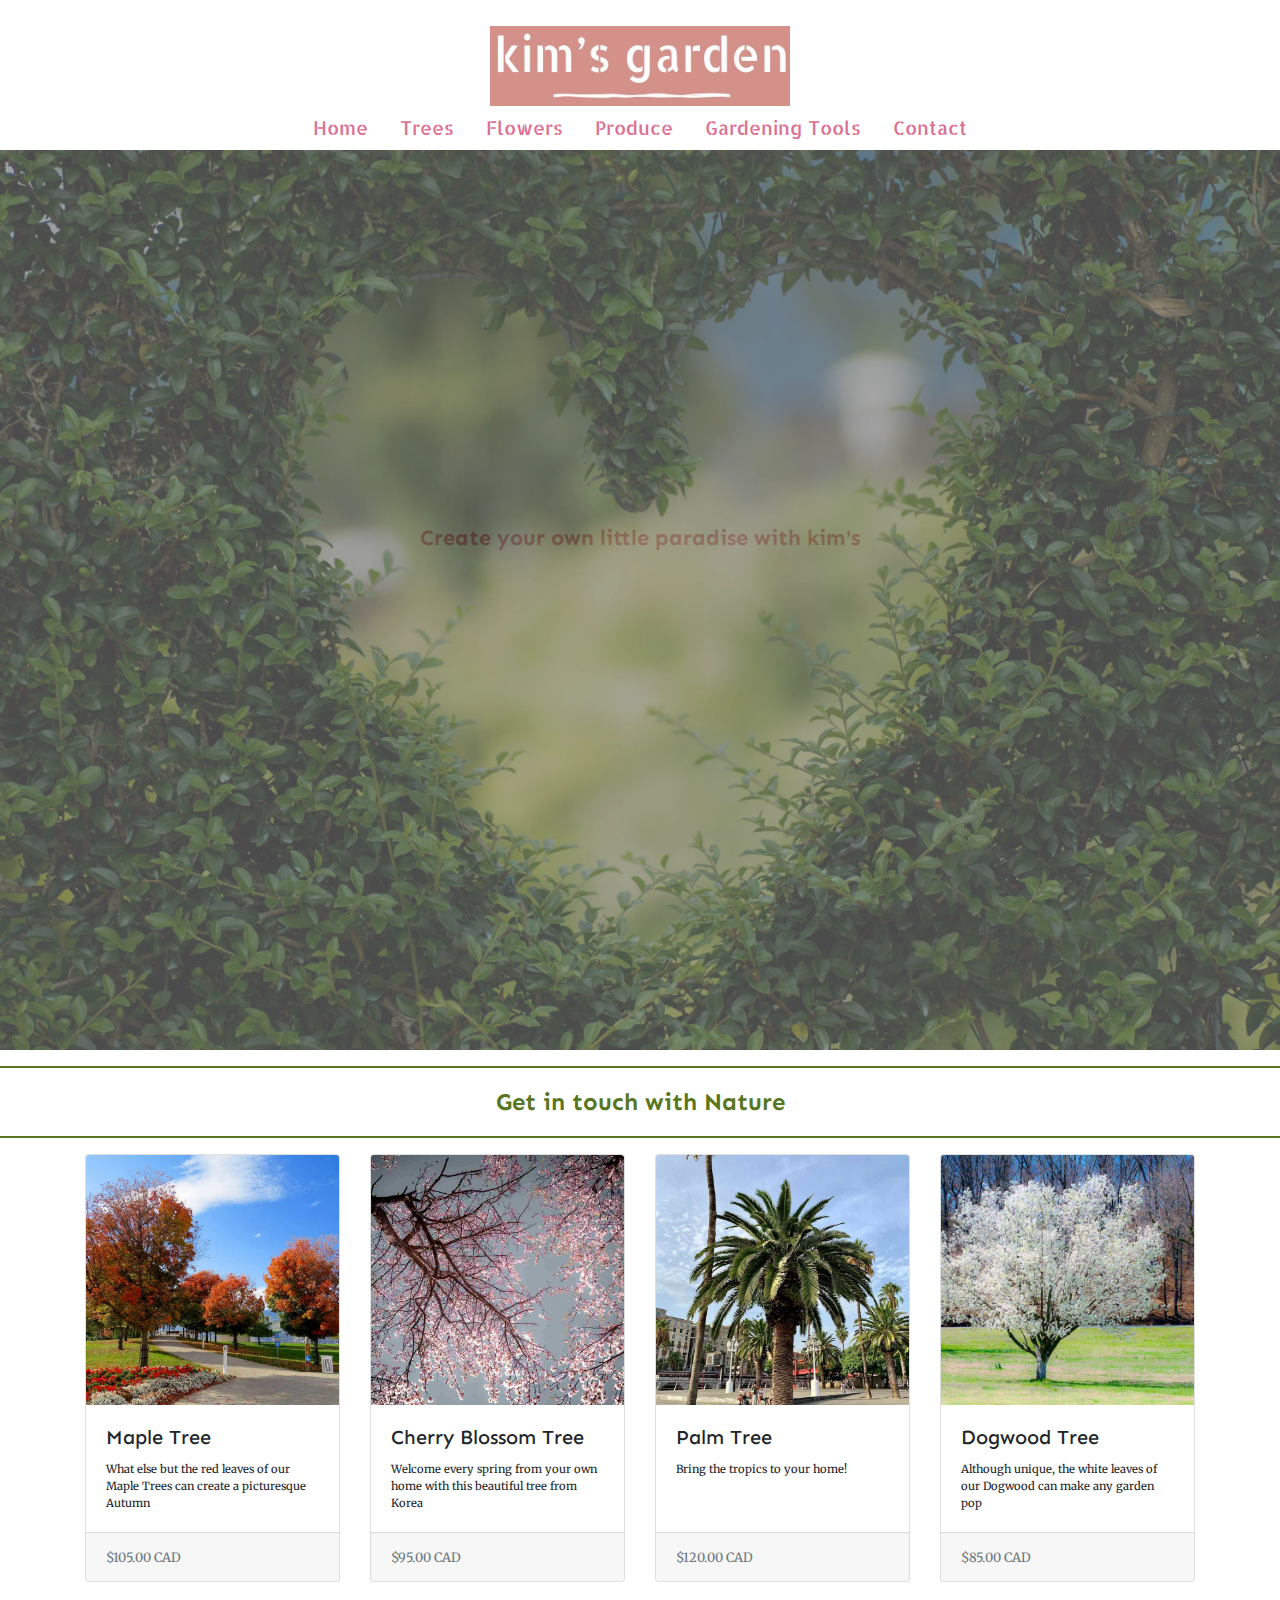
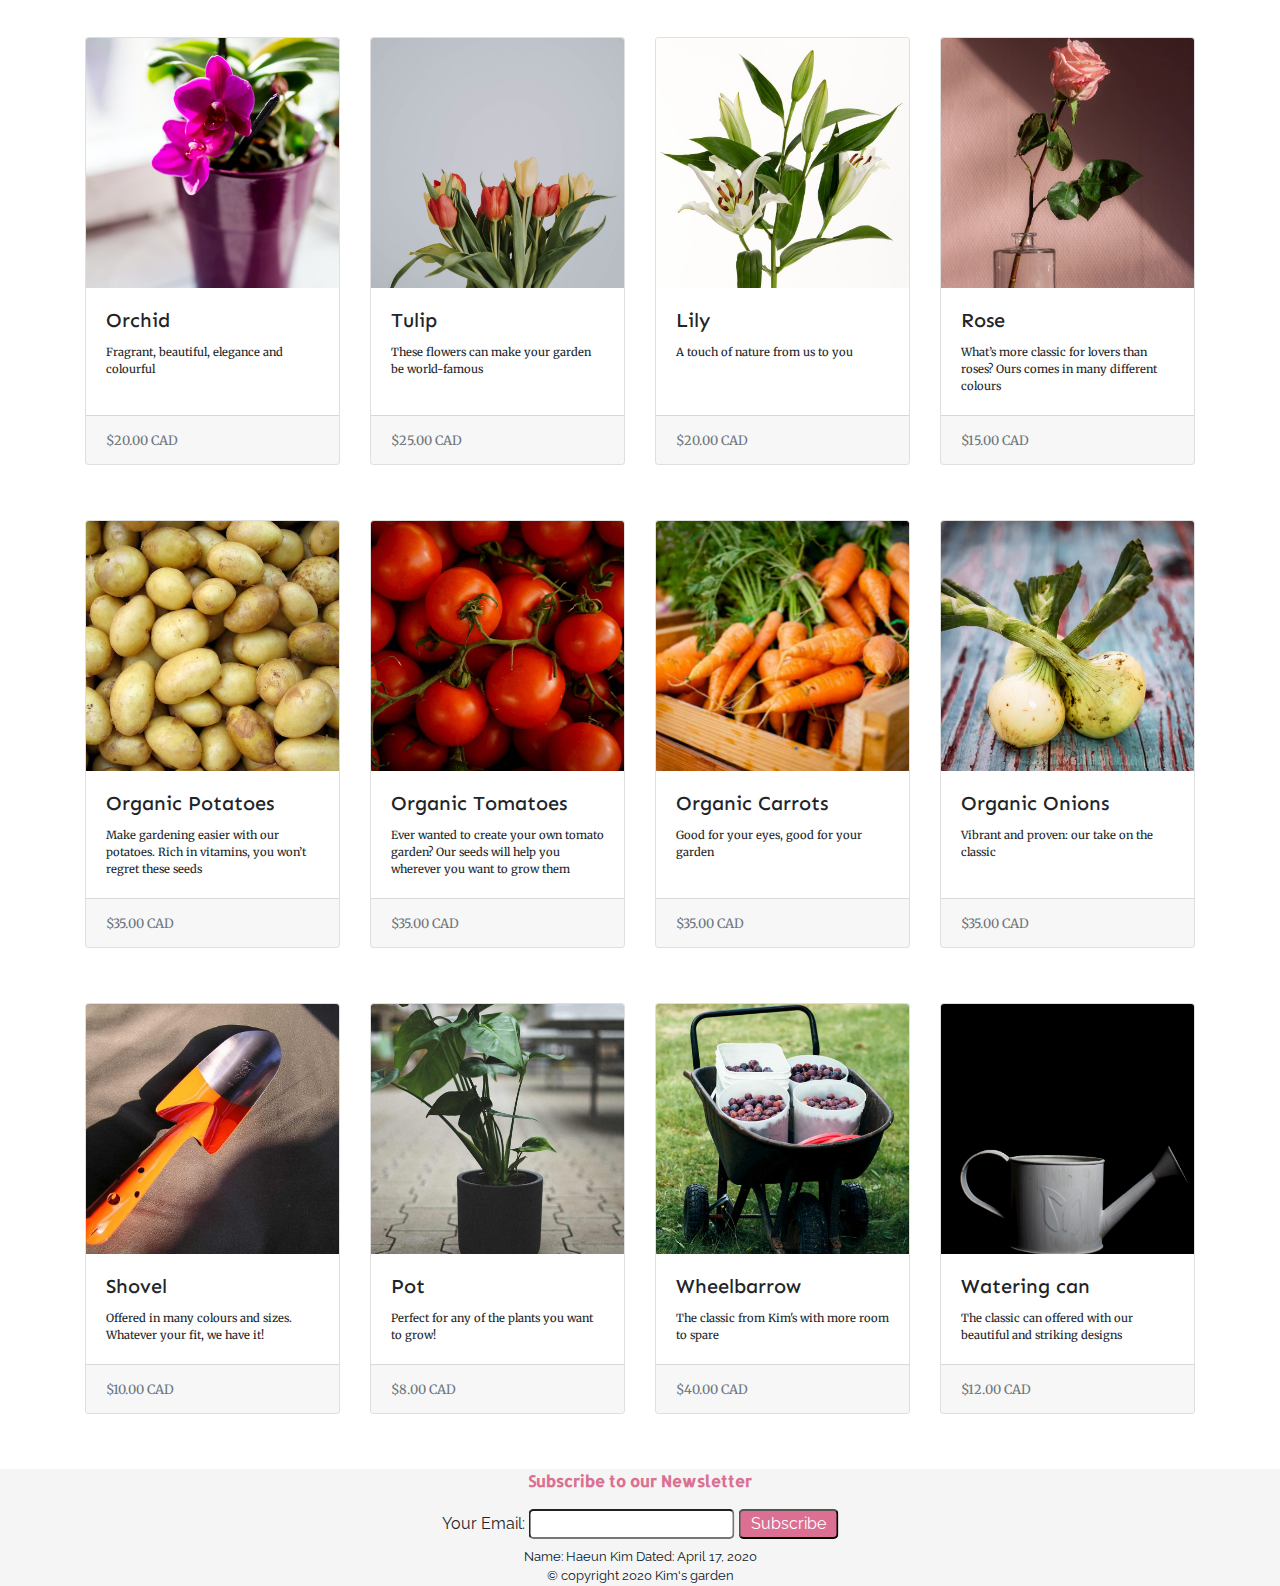
<file: index.html>
<!DOCTYPE html>
<html lang="en">
  <head>
    <meta charset="utf-8" />

    <title>kim's garden</title>
    <!--bootstrap-->
    <meta name="viewport" content="width=device-width, initial-scale=1, shrink-to-fit=no" />
    <link
      rel="stylesheet"
      href="https://stackpath.bootstrapcdn.com/bootstrap/4.4.1/css/bootstrap.min.css"
      integrity="sha384-Vkoo8x4CGsO3+Hhxv8T/Q5PaXtkKtu6ug5TOeNV6gBiFeWPGFN9MuhOf23Q9Ifjh"
      crossorigin="anonymous"
    />
    <!--Google fonts-->
    <link
      href="https://fonts.googleapis.com/css2?family=Allerta+Stencil&display=swap"
      rel="stylesheet"
    />
    <link href="https://fonts.googleapis.com/css2?family=Sen&display=swap" rel="stylesheet" />
    <link
      href="https://fonts.googleapis.com/css2?family=Merriweather&display=swap"
      rel="stylesheet"
    />
    <link href="https://fonts.googleapis.com/css2?family=Raleway&display=swap" rel="stylesheet" />
    <!--Store logo-->
    <link rel="shortcut icon" href="./images/ksg.png" />
    <!--my CSS-->
    <link rel="stylesheet" href="style.css" type="text/css" />
  </head>

  <body>
    <!--Header and Top NavBar-->
    <header>
      <a href="index.html"
        ><img
          src="./images/title.jpg"
          width="300"
          height="80"
          class="mx-auto d-block"
          alt="title-logo"
        />
      </a>

      <ul class="nav justify-content-center">
        <li class="nav-item">
          <a class="nav-link active" href="index.html">Home</a>
        </li>
        <li class="nav-item">
          <a id="tree-link" class="nav-link" href="index.html#tree-link">Trees</a>
        </li>
        <li class="nav-item">
          <a id="flower-link" class="nav-link" href="index.html#flower-link">Flowers</a>
        </li>
        <li class="nav-item">
          <a id="produce-link" class="nav-link" href="index.html#produce-link">Produce</a>
        </li>
        <li class="nav-item">
          <a id="tool-link" class="nav-link" href="index.html#tool-link">Gardening Tools</a>
        </li>
        <li class="nav-item">
          <a class="nav-link" href="contact.html">Contact</a>
        </li>
      </ul>
      <p class="desc">Create your own little paradise with kim's</p>
      <div class="bg"></div>
    </header>

    <hr class="green" />
    <p class="desc-2">Get in touch with Nature</p>
    <hr class="green" />

    <!--Products Layout-->
    <div class="container">
      <!--TREE-->
      <div id="tree-cards" class="garden">
        <div class="card-deck">
          <div class="card">
            <img src="./images/maple.jpg" class="card-img-top" alt="tree" />
            <div class="card-body">
              <h5 class="card-title">Maple Tree</h5>
              <p class="card-text">
                What else but the red leaves of our Maple Trees can create a picturesque Autumn
              </p>
            </div>
            <div class="card-footer">
              <small class="text-muted">$105.00 CAD</small>
            </div>
          </div>
          <div class="card">
            <img src="./images/sakura.jpg" class="card-img-top" alt="tree" />
            <div class="card-body">
              <h5 class="card-title">Cherry Blossom Tree</h5>
              <p class="card-text">
                Welcome every spring from your own home with this beautiful tree from Korea
              </p>
            </div>
            <div class="card-footer">
              <small class="text-muted">$95.00 CAD</small>
            </div>
          </div>

          <div class="card">
            <img src="./images/palm.jpg" class="card-img-top" alt="tree" />
            <div class="card-body">
              <h5 class="card-title">Palm Tree</h5>
              <p class="card-text">
                Bring the tropics to your home!
              </p>
            </div>
            <div class="card-footer">
              <small class="text-muted">$120.00 CAD</small>
            </div>
          </div>

          <div class="card">
            <img src="./images/dogwood.jpg" class="card-img-top" alt="tree" />
            <div class="card-body">
              <h5 class="card-title">Dogwood Tree</h5>
              <p class="card-text">
                Although unique, the white leaves of our Dogwood can make any garden pop
              </p>
            </div>
            <div class="card-footer">
              <small class="text-muted">$85.00 CAD</small>
            </div>
          </div>
        </div>
      </div>

      <!--FLOWER-->
      <div id="flower-cards" class="garden">
        <div class="card-deck">
          <div class="card">
            <img src="./images/orchid.jpg" class="card-img-top" alt="flower" />
            <div class="card-body">
              <h5 class="card-title">Orchid</h5>
              <p class="card-text">
                Fragrant, beautiful, elegance and colourful
              </p>
            </div>
            <div class="card-footer">
              <small class="text-muted">$20.00 CAD</small>
            </div>
          </div>
          <div class="card">
            <img src="./images/tulip.jpg" class="card-img-top" alt="flower" />
            <div class="card-body">
              <h5 class="card-title">Tulip</h5>
              <p class="card-text">
                These flowers can make your garden be world-famous
              </p>
            </div>
            <div class="card-footer">
              <small class="text-muted">$25.00 CAD</small>
            </div>
          </div>
          <div class="card">
            <img src="./images/lily.jpg" class="card-img-top" alt="flower" />
            <div class="card-body">
              <h5 class="card-title">Lily</h5>
              <p class="card-text">
                A touch of nature from us to you
              </p>
            </div>
            <div class="card-footer">
              <small class="text-muted">$20.00 CAD</small>
            </div>
          </div>
          <div class="card">
            <img src="./images/rose.jpg" class="card-img-top" alt="flower" />
            <div class="card-body">
              <h5 class="card-title">Rose</h5>
              <p class="card-text">
                What’s more classic for lovers than roses? Ours comes in many different colours
              </p>
            </div>
            <div class="card-footer">
              <small class="text-muted">$15.00 CAD</small>
            </div>
          </div>
        </div>
      </div>

      <!--PRODUCE-->
      <div id="produce-cards" class="garden">
        <div class="card-deck">
          <div class="card">
            <img src="./images/potato.jpg" class="card-img-top" alt="produce" />
            <div class="card-body">
              <h5 class="card-title">Organic Potatoes</h5>
              <p class="card-text">
                Make gardening easier with our potatoes. Rich in vitamins, you won’t regret these
                seeds
              </p>
            </div>
            <div class="card-footer">
              <small class="text-muted">$35.00 CAD</small>
            </div>
          </div>
          <div class="card">
            <img src="./images/tomato.jpg" class="card-img-top" alt="produce" />
            <div class="card-body">
              <h5 class="card-title">Organic Tomatoes</h5>
              <p class="card-text">
                Ever wanted to create your own tomato garden? Our seeds will help you wherever you
                want to grow them
              </p>
            </div>
            <div class="card-footer">
              <small class="text-muted">$35.00 CAD</small>
            </div>
          </div>
          <div class="card">
            <img src="./images/carrots.jpg" class="card-img-top" alt="produce" />
            <div class="card-body">
              <h5 class="card-title">Organic Carrots</h5>
              <p class="card-text">
                Good for your eyes, good for your garden
              </p>
            </div>
            <div class="card-footer">
              <small class="text-muted">$35.00 CAD</small>
            </div>
          </div>
          <div class="card">
            <img src="./images/onions.jpg" class="card-img-top" alt="produce" />
            <div class="card-body">
              <h5 class="card-title">Organic Onions</h5>
              <p class="card-text">
                Vibrant and proven: our take on the classic
              </p>
            </div>
            <div class="card-footer">
              <small class="text-muted">$35.00 CAD</small>
            </div>
          </div>
        </div>
      </div>

      <!--Gardening Tool-->
      <div id="tool-cards" class="garden">
        <div class="card-deck">
          <div class="card">
            <img src="./images/shovel.jpg" class="card-img-top" alt="tool" />
            <div class="card-body">
              <h5 class="card-title">Shovel</h5>
              <p class="card-text">
                Offered in many colours and sizes. Whatever your fit, we have it!
              </p>
            </div>
            <div class="card-footer">
              <small class="text-muted">$10.00 CAD</small>
            </div>
          </div>
          <div class="card">
            <img src="./images/pot.jpg" class="card-img-top" alt="tool" />
            <div class="card-body">
              <h5 class="card-title">Pot</h5>
              <p class="card-text">
                Perfect for any of the plants you want to grow!
              </p>
            </div>
            <div class="card-footer">
              <small class="text-muted">$8.00 CAD</small>
            </div>
          </div>
          <div class="card">
            <img src="./images/wheelbarrow.jpg" class="card-img-top" alt="tool" />
            <div class="card-body">
              <h5 class="card-title">Wheelbarrow</h5>
              <p class="card-text">
                The classic from Kim's with more room to spare
              </p>
            </div>
            <div class="card-footer">
              <small class="text-muted">$40.00 CAD</small>
            </div>
          </div>
          <div class="card">
            <img src="./images/watering.jpg" class="card-img-top" alt="tool" />
            <div class="card-body">
              <h5 class="card-title">Watering can</h5>
              <p class="card-text">
                The classic can offered with our beautiful and striking designs
              </p>
            </div>
            <div class="card-footer">
              <small class="text-muted">$12.00 CAD</small>
            </div>
          </div>
        </div>
      </div>
    </div>
    <!--Subscribe & Copyright-->
    <footer>
      <form action="https://formspree.io/xqklnojv" method="POST">
        <p class="sub-desc">Subscribe to our Newsletter</p>

        <div class="subscribe">
          <label>
            Your Email:
            <input type="email" name="_replyto" />
          </label>
          <input type="submit" value="Subscribe" />
        </div>
      </form>
      <p class="copyright">
        Name: Haeun Kim Dated: April 17, 2020 <br />
        © copyright 2020 Kim's garden
      </p>
    </footer>
    <!--Bootstrap END-->
    <script
      src="https://code.jquery.com/jquery-3.4.1.slim.min.js"
      integrity="sha384-J6qa4849blE2+poT4WnyKhv5vZF5SrPo0iEjwBvKU7imGFAV0wwj1yYfoRSJoZ+n"
      crossorigin="anonymous"
    ></script>
    <script
      src="https://cdn.jsdelivr.net/npm/popper.js@1.16.0/dist/umd/popper.min.js"
      integrity="sha384-Q6E9RHvbIyZFJoft+2mJbHaEWldlvI9IOYy5n3zV9zzTtmI3UksdQRVvoxMfooAo"
      crossorigin="anonymous"
    ></script>
    <script
      src="https://stackpath.bootstrapcdn.com/bootstrap/4.4.1/js/bootstrap.min.js"
      integrity="sha384-wfSDF2E50Y2D1uUdj0O3uMBJnjuUD4Ih7YwaYd1iqfktj0Uod8GCExl3Og8ifwB6"
      crossorigin="anonymous"
    ></script>
    <script src="script.js"></script>
  </body>
</html>

<!--
      Part 1: Main Store Page

      Requirements:

      1. Header across the top must include your store's name, a logo,
      and use a different background colour, web font, etc.  You must also include
      a link to your contact.html page.  Your header should include info about
      what the store is, what it sells, etc.  Use some images to try and draw
      the user in.  NOTE: place all your site's images in the `src/images/` directory.

      2. Below the header, a multi-column layout of items you can purchase in the
      store.  You must have at least 10 items in your store, and at least 2
      categories of items. For example, if you are selling clothing, you might
      have categories for Men, Women, and Children, and each category would have
      its own set of items.  Each item should include:
      
        - a picture
        - the item's name/title
        - a more complete description of the item
        - a category (i.e., each item must belong to a category)
        - a price.
      
      Each item should be its own "card" (i.e., some kind of box around each item
      separating one from the next, with suitable whitespace between).

      3. A sidebar (left or right, depending on your design) of the item layout
      section, showing the different categories of items in your store.  If a
      user clicks on one of the categories, use CSS and JavaScript to hide all
      other items in the store (i.e., only show items for the chosen category).
      Make sure you include a way to return to seeing all categories, and make it
      obvious to the user that they are only seeing a partial list of items when
      you filter by category (i.e., use CSS and HTML to change things somehow).

      4. Below the items, a footer with the name of the store, any relevant links you
      need to give users, as well as a small HTML form for entering an Email
      address and clicking a "Subscribe" button to subscribe to the store's
      newsletter. Use https://formspree.io/ to automatically submit the form to
      your email address (i.e., when a user fills out their email address and
      clicks submit, *you* should get that information sent to your email
      address via formspree.io).  Make sure you setup your account on
      https://formspree.io/.

      5. Use two different Web Fonts for your store.  The titles should be different
      from any regular text.  Use a free font service like https://fonts.google.com/
      or any other that you choose.  You can also experiment with different font
      sizes and colours to draw attention toward or away from various parts of
      your design.

      6. Pick a colour theme using a tool like https://colorhunt.co/ with at least
      3 colours (primary, secondary, accent), and use them throughout your site
      for backgrounds, borders, fonts. Your store page needs to look attractive
      and marks will be given for good a good looking site.  No one will buy from
      a store that looks like its owners aren't professional or don't care about
      details.  Also make sure that the colour contrast in your site is suitable
      for everyone to read.

      7. Use modern CSS to help you achieve your layout.  For example, Flexbox
      and CSS Grid can help you create professional looking layouts.  Here
      are some guides to get you started:

       - https://developer.mozilla.org/en-US/docs/Web/CSS/CSS_Flexible_Box_Layout/Basic_Concepts_of_Flexbox
       - https://developer.mozilla.org/en-US/docs/Web/CSS/CSS_Grid_Layout/Basic_Concepts_of_Grid_Layout
       
      You are also welcome to use existing CSS libraries to help you with your layout,
      but you must also include your own styles (i.e., you can't use a library
      for everything in your design).

      8. Make sure you don't use copyrighted materials from other sites.  If you use
      icons, fonts, images, etc., make sure you are legally permitted to reuse them,
      and include references to indicate where you got them. Some resources to consider:

        - https://unsplash.com/ for images
        - https://fontawesome.com/ for icons
        - https://gallery.manypixels.co/ or https://undraw.co/illustrations for illustrations (SVG)

      9. Make sure you reduce the download size of images you include in your
      store.  Users don't want to download 10s or 100s of megabytes of data, especially
      on mobile.  You can use an online tool like https://squoosh.app/ to help you
      reduce images.  You will lose marks if your images aren't optimized for the web.
       

      10. Make sure you have no JavaScript or other errors in your Dev Tools Console.
      Run your site, and test all aspects of it with the Console open, and fix
      any issues you encounter.

      11. Make sure your forms all work as they should, testing them yourself,
      and also have someone else test it for you.  The easiest way to find bugs
      in software is to let someone who didn't build it try to use it!
      
    -->
</file>
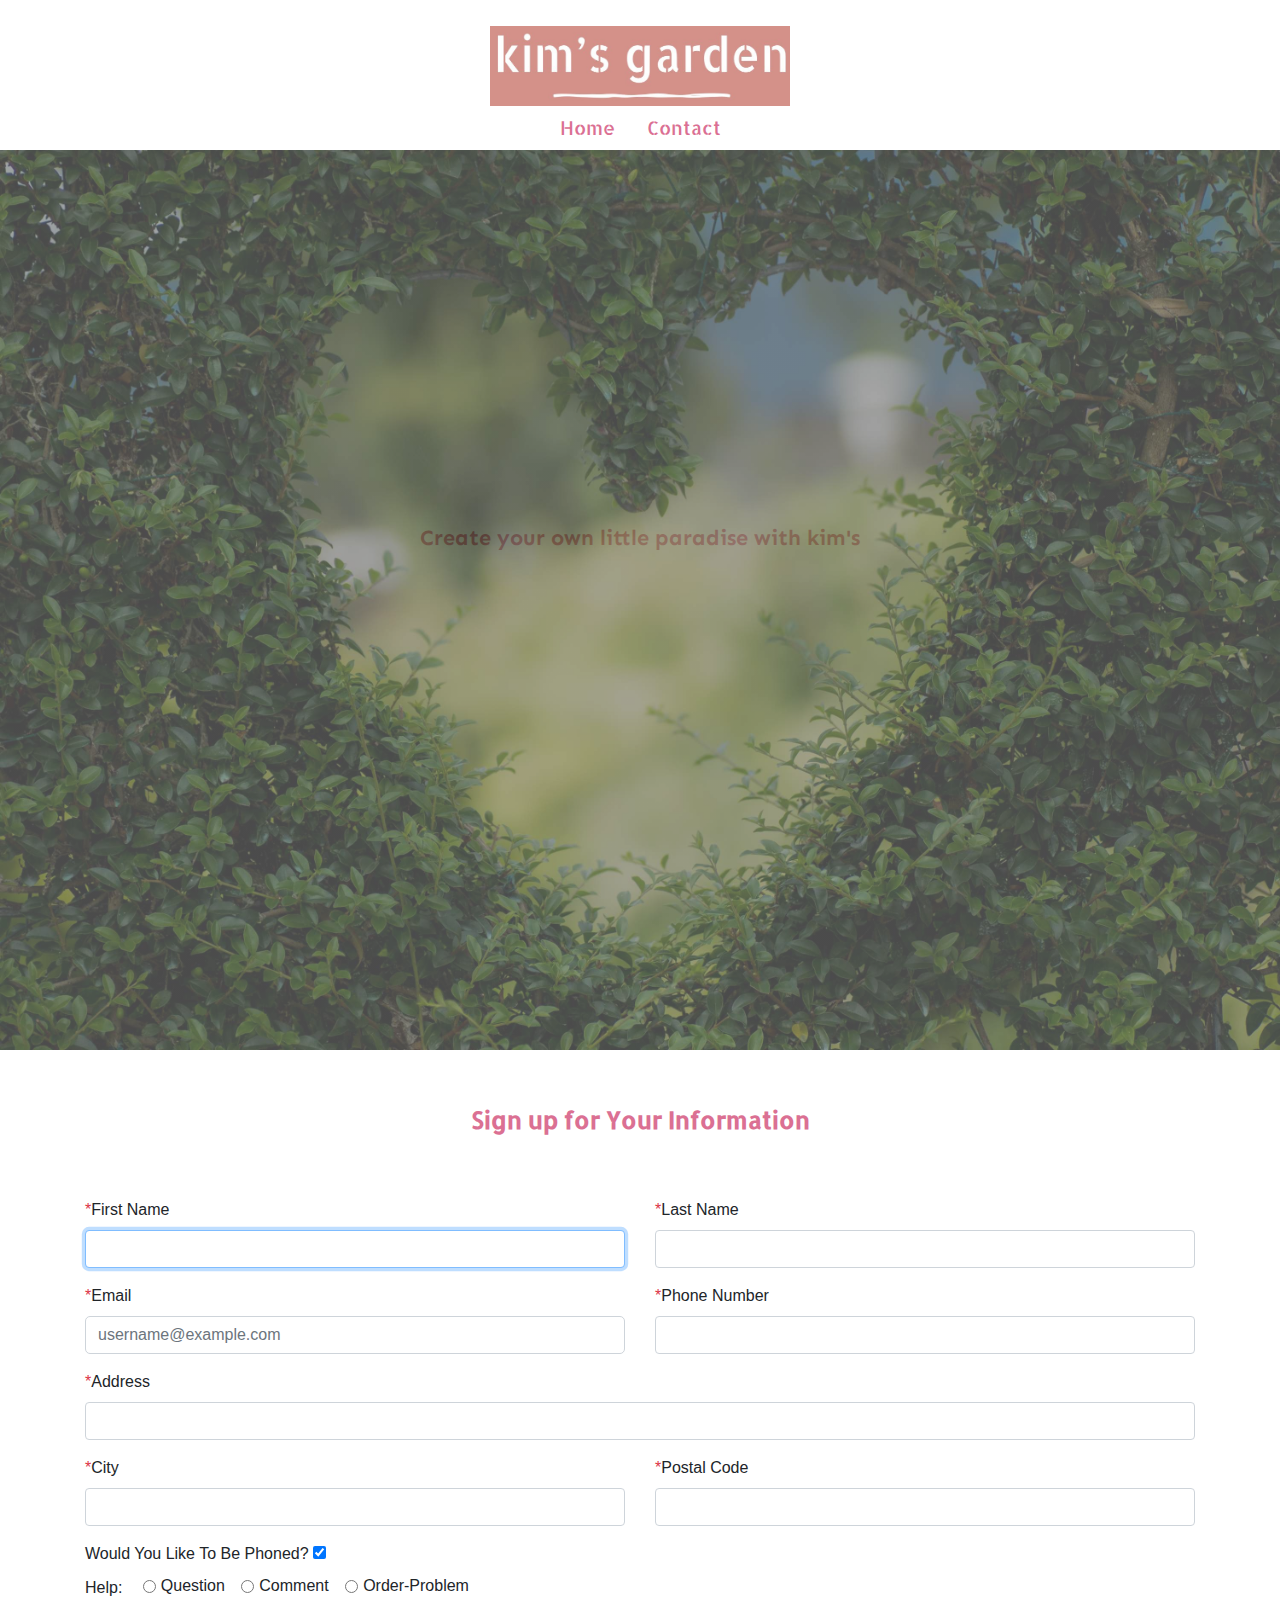
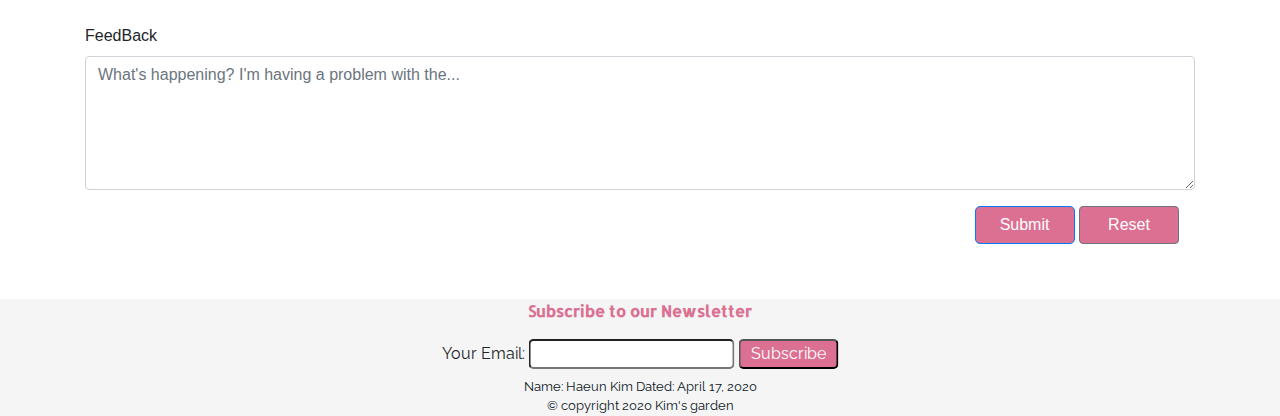
<file: contact.html>
<!DOCTYPE html>
<html lang="en">
  <head>
    <meta charset="utf-8" />
    <meta name="viewport" content="width=device-width, initial-scale=1, shrink-to-fit=no" />
    <title>kim's garden - Contact</title>
    <!--Store logo-->
    <link rel="shortcut icon" href="images/ksg.png" />
    <!--bootstrap start-->
    <link
      rel="stylesheet"
      href="https://stackpath.bootstrapcdn.com/bootstrap/4.4.1/css/bootstrap.min.css"
      integrity="sha384-Vkoo8x4CGsO3+Hhxv8T/Q5PaXtkKtu6ug5TOeNV6gBiFeWPGFN9MuhOf23Q9Ifjh"
      crossorigin="anonymous"
    />
    <!--Three google fonts-->
    <link
      href="https://fonts.googleapis.com/css2?family=Allerta+Stencil&display=swap"
      rel="stylesheet"
    />
    <link
      href="https://fonts.googleapis.com/css2?family=Sen:wght@700&display=swap"
      rel="stylesheet"
    />
    <link href="https://fonts.googleapis.com/css2?family=Raleway&display=swap" rel="stylesheet" />
    <!--custom CSS-->
    <link rel="stylesheet" href="style.css" type="text/css" />
  </head>

  <body>
    <!--Header and Top NavBar-->
    <header>
      <a href="index.html"
        ><img
          src="./images/title.jpg"
          width="300"
          height="80"
          class="mx-auto d-block"
          alt="title-logo"
      /></a>

      <ul class="nav justify-content-center">
        <li class="nav-item">
          <a class="nav-link active" href="index.html">Home</a>
        </li>
        <li class="nav-item">
          <a class="nav-link" href="contact.html">Contact</a>
        </li>
      </ul>
      <p class="desc">Create your own little paradise with kim's</p>
      <div class="bg"></div>
    </header>

    <!--Form-->
    <div class="container">
      <h2>Sign up for Your Information</h2>

      <form id="signup-form" action="https://httpbin.org/post" method="post" class="contact">
        <div class="row">
          <div class="form-group col">
            <label for="firstName"> <span class="text-danger">*</span>First Name</label>
            <input
              class="form-control"
              id="firstName"
              name="firstName"
              autocomplete="given-name"
              type="text"
              autofocus
              tabindex="1"
              required
            />
          </div>
          <div class="form-group col">
            <label for="lastName"> <span class="text-danger">*</span>Last Name</label>
            <input
              class="form-control"
              id="lastName"
              name="lastName"
              autocomplete="family-name"
              type="text"
              tabindex="2"
              required
            />
          </div>
        </div>

        <div class="row">
          <div class="form-group col">
            <label for="email"><span class="text-danger">*</span>Email</label>
            <input
              id="email"
              class="form-control"
              name="email"
              autocomplete="email"
              type="email"
              placeholder="username@example.com"
              tabindex="3"
              required
            />
          </div>
          <div class="form-group col">
            <label for="phone"><span class="text-danger">*</span>Phone Number</label>
            <input
              id="phone"
              class="form-control"
              name="phone"
              autocomplete="tel"
              type="tel"
              title=" Please enter the Canadian number"
              tabindex="4"
              maxlength="20"
              required
            />
          </div>
        </div>

        <div class="row">
          <div class="form-group col">
            <label for="address"> <span class="text-danger">*</span>Address</label>
            <input
              id="address"
              class="form-control"
              name="address"
              type="text"
              tabindex="5"
              required
            />
          </div>
        </div>

        <div class="row">
          <div class="form-group col">
            <label for="city"> <span class="text-danger">*</span>City</label>
            <input
              id="city"
              class="form-control"
              name="city"
              autocomplete="address-level2"
              type="text"
              tabindex="6"
              list="cities"
              required
            />
            <datalist id="cities">
              <option value="Toronto"> </option>
              <option value="Vancouver"> </option>
              <option value="Montreal"> </option>
              <option value="Calgary"> </option>
              <option value="Ottawa"> </option>
            </datalist>
          </div>

          <div class="form-group col">
            <label for="postal-code"> <span class="text-danger">*</span>Postal Code</label>
            <input
              id="postal-code"
              class="form-control"
              name="postal-code"
              autocomplete="postal-code"
              type="text"
              tabindex="9"
              title=" Please enter the valid Canada Zip Code"
              maxlength="8"
              pattern="^[A-Za-z]\d[A-Za-z][ -]?\d[A-Za-z]\d$"
              required
            />
          </div>
        </div>

        <label for="check">Would You Like To Be Phoned?</label>
        <input id="check" type="checkbox" tabindex="8" checked="" />

        <div class="row">
          <div class="form-group col">
            <label class="mr-3"> Help:</label>
            <div class="form-check form-check-inline">
              <input
                class="form-check-input"
                type="radio"
                name="help"
                id="help-question"
                value="question"
                tabindex="11"
                onclick="orderProblem()"
              />
              <label class="form-check-label" for="help-question">Question</label>
            </div>
            <div class="form-check form-check-inline">
              <input
                class="form-check-input"
                type="radio"
                name="help"
                id="help-comment"
                value="comment"
                tabindex="12"
                onclick="orderProblem()"
              />
              <label class="form-check-label" for="help-question">Comment</label>
            </div>
            <div class="form-check form-check-inline">
              <input
                class="form-check-input"
                type="radio"
                name="help"
                id="help-problem"
                value="orderProblem"
                tabindex="13"
                onclick="orderProblem()"
              />
              <label class="form-check-label" for="help-question">Order-Problem</label>

              <div class="form-check form-check-inline" id="orderNumber" style="display: none">
                <p style="margin-left:10%;">Enter the order number</p>
                <input
                  type="text"
                  id="order-box"
                  style="margin-left:10%; border: 3px solid lightgray"
                />
              </div>
            </div>
          </div>
        </div>

        <div class="row">
          <div class="form-group col">
            <label for="description">FeedBack</label>
            <textarea
              id="description"
              class="form-control"
              name="description"
              rows="5"
              tabindex="14"
              placeholder="What's happening? I'm having a problem with the... "
            ></textarea>
          </div>
        </div>

        <div class="buttons">
          <input class="btn btn-primary" type="submit" name="submit" value="Submit" tabindex="15" />
          <input
            class="btn btn-secondary mr-3"
            type="reset"
            name="reset"
            value="Reset"
            tabindex="16"
          />
        </div>

        <input id="prodId" name="prodId" type="hidden" value="Haeun Kim" />
      </form>
    </div>

    <footer class="foot">
      <form action="https://formspree.io/xqklnojv" method="POST">
        <p class="sub-desc">Subscribe to our Newsletter</p>

        <div class="subscribe">
          <label>
            Your Email:
            <input type="email" name="_replyto" />
          </label>
          <input type="submit" value="Subscribe" />
        </div>
      </form>
      <p class="copyright">
        Name: Haeun Kim Dated: April 17, 2020 <br />
        © copyright 2020 Kim's garden
      </p>
    </footer>
    <!--bootstrap END-->
    <script
      src="https://code.jquery.com/jquery-3.4.1.slim.min.js"
      integrity="sha384-J6qa4849blE2+poT4WnyKhv5vZF5SrPo0iEjwBvKU7imGFAV0wwj1yYfoRSJoZ+n"
      crossorigin="anonymous"
    ></script>
    <script
      src="https://cdn.jsdelivr.net/npm/popper.js@1.16.0/dist/umd/popper.min.js"
      integrity="sha384-Q6E9RHvbIyZFJoft+2mJbHaEWldlvI9IOYy5n3zV9zzTtmI3UksdQRVvoxMfooAo"
      crossorigin="anonymous"
    ></script>
    <script
      src="https://stackpath.bootstrapcdn.com/bootstrap/4.4.1/js/bootstrap.min.js"
      integrity="sha384-wfSDF2E50Y2D1uUdj0O3uMBJnjuUD4Ih7YwaYd1iqfktj0Uod8GCExl3Og8ifwB6"
      crossorigin="anonymous"
    ></script>
    <!--JS-->
    <script src="contact.js"></script>
  </body>
</html>

<!--    

    Part 2: Contact Us Page

    Requirements:

    1. Use the same header/footer, colours, fonts, etc. as your index.html page.
    It should be obvious to the user they they are still on the same site, and that
    contact.html is part of your store.

    2. Include an HTML Form for the user to fill out his or her information along
    with their message to you. Your form should including the following, and all
    fields should be mandatory unless otherwise noted, and use the most appropriate <input> type:
    
        - First Name
        - Last Name
        - Email Address
        - Address
        - City (use a <datalist> for autocomplete of common Canadian cities)
        - Phone Number (must be a valid Canadian Phone Number, use regex)
        - Postal Code (must be a valid Canadian Postal Code, use regex)
        - Checkbox Option to be phoned ("Would you like to be phoned?")
        - Radio Options to specify what this is about: one of "Question",
          "Comment", or "Order Problem". If the user selects "Order Problem",
          dynamically reveal another input box to enter the order number. In the
          case of "Comment" or "Question" hide this input box.
        - A large area to enter the message that they want to send
        - A hidden input field with your name

    3. The form should submit to https://httpbin.org/post using the POST method,
    and only allow the user to submit when all data has been entered and there
    aren't any validation errors.  The data posted to httpbin.org should include
    all data defined in the form above (e.g., visible and hidden fields).

  -->
</file>
<file: style.css>
/* * Add any CSS you need to this file. */
html,
body {
  height: 100%;
  max-height: 100%;
  margin: 0;
}

/* header and header backgrund */

header {
 
  position: relative;
}
header img {
  margin-top: 2%;
}

.bg {
  width: 100%;
  height: 100vh;
  opacity: 0.7;
  background-image: linear-gradient(rgba(0, 0, 0, 0.5), rgba(0, 0, 0, 0.5)), url(./images/bg.jpg);
  background-size: 100% 100%;
  background-repeat: no-repeat;
}
.desc {
  font-family: 'Sen', sans-serif;
  color: palevioletred;
  font-weight: bold;
  font-size: 1.7vw;
  position: absolute;
  text-align: center;
  top: 50%;
  left: 50%;
  transform: translate(-50%, -50%);
}

/* Menu Top */

.nav-link {
  font-family: 'Allerta Stencil', sans-serif;
  color: palevioletred;
  cursor: pointer;
  text-align: center;
  font-size: 1.2em;
}

/* intro */
.desc-2 {
  font-family: 'Sen', sans-serif;
  color: #587620;
  font-weight: bold;
  font-size: 1.5em;
  text-align: center;
}

/* products layout*/
.green {
  border: 1px solid #587620;
}
.garden {
  margin-bottom: 5%;
}
.card-title {
  font-family: 'Sen', sans-serif;
}

.card-text {
  font-family: 'Merriweather', serif;
  font-size: 0.7em;
}
.text-muted {
  font-family: 'Merriweather', serif;
}

.card img {
  width: 100%;
  height: 250px;
  object-fit: cover;
  display: block;
}

/* FOOTER  */
footer {
  width: 100%;
  background-color: whitesmoke;
}
.sub-desc {
  font-weight: bold;
  font-family: 'Allerta Stencil', sans-serif;
  color: palevioletred;
  text-align: center;
}
.subscribe {
  font-family: 'Raleway', sans-serif;
  display: inline-block;
  position: relative;
  left: 50%;
  transform: translateX(-50%);
}

p.copyright {
  font-family: 'Raleway', sans-serif;
  color: #0c171d;
  font-size: 0.8em;
  text-align: center;
  margin-bottom: 0;
}

input[type='email'],
input[type='submit']
{
  border-radius: 5px;
}
/*COMMON*/
a:hover {
  color: #587620;
  text-decoration: none;
}

.card:hover {
  box-shadow: 0 8px 16px 0px #587620;
  border-radius: 3px;
}

/* Contact css */

.container h2 {
  font-family: 'Allerta Stencil', sans-serif;
  font-size: 1.5em;
  font-weight: bold;
  color: palevioletred;
  text-align: center;
  padding-bottom: 5%;
  padding-top: 5%;
}

input[type='submit'],
input[type='reset'] {
  width: 100px;
  background-color: palevioletred;
  color: white;
}

input[type='submit']:hover,
input[type='submit']:focus,
input[type='reset']:hover,
input[type='reset']:focus {
  background-color: #587620;
}
.buttons {
  padding-bottom: 5%;
  text-align: right;
}
</file>
